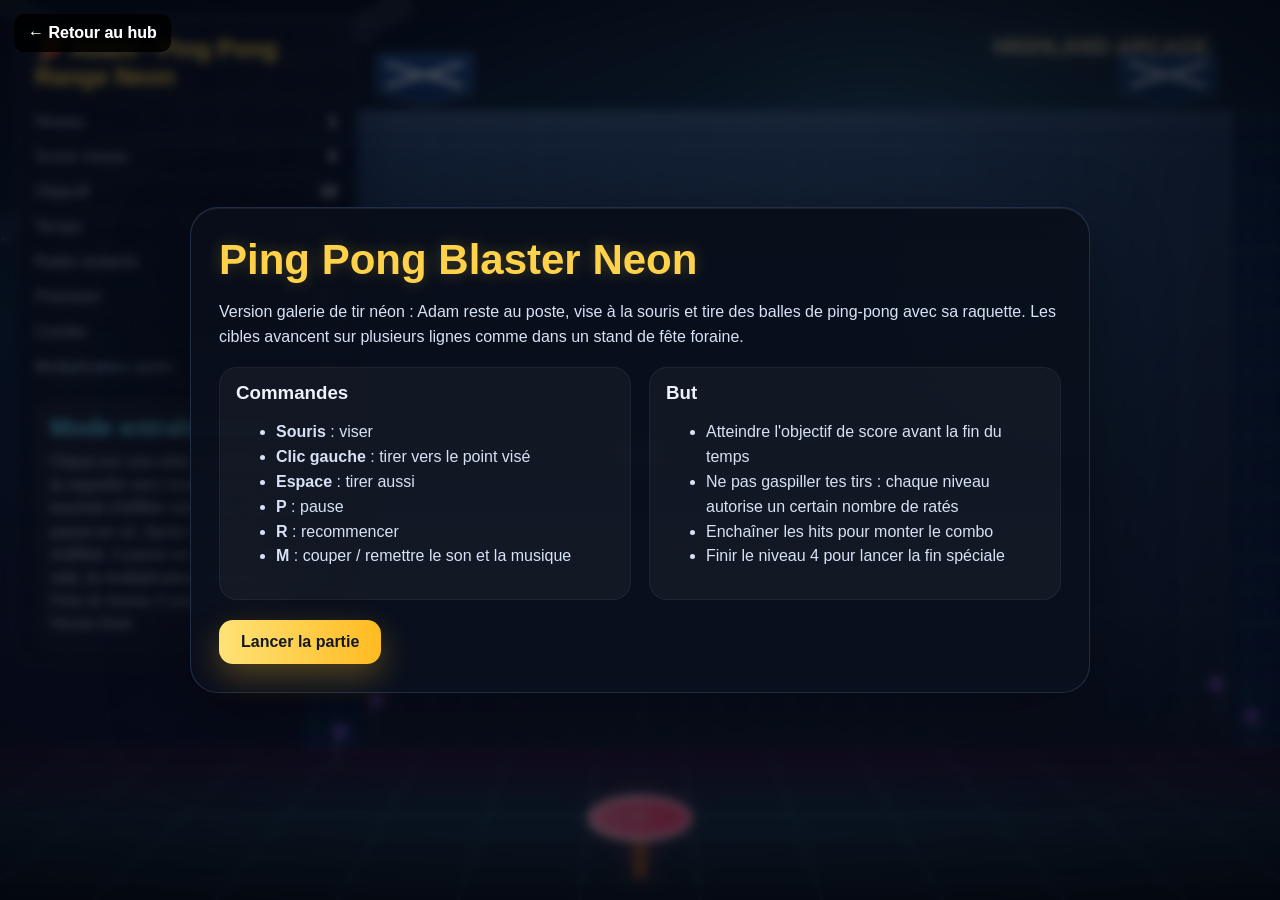
<file: Aduc/index.html>
<!DOCTYPE html>
<html lang="fr">
<head>
  <meta charset="UTF-8" />
  <meta name="viewport" content="width=device-width, initial-scale=1.0" />
  <title>Adam - Ping Pong Range Neon</title>
  <link rel="stylesheet" href="style.css" />
</head>
<body>
  <div id="game-wrap">
    <canvas id="gameCanvas" aria-label="Jeu Ping Pong Range"></canvas>

    <aside id="hud">
      <h1>🏓 Adam - Ping Pong Range Neon</h1>
      <div class="stat-row"><span>Niveau</span><strong id="levelText">1</strong></div>
      <div class="stat-row"><span>Score niveau</span><strong id="scoreText">0</strong></div>
      <div class="stat-row"><span>Objectif</span><strong id="goalText">18</strong></div>
      <div class="stat-row"><span>Temps</span><strong id="timeText">35.0s</strong></div>
      <div class="stat-row"><span>Ratés restants</span><strong id="livesText">7</strong></div>
      <div class="stat-row"><span>Précision</span><strong id="accuracyText">0%</strong></div>
      <div class="stat-row"><span>Combo</span><strong id="comboText">x1.0</strong></div>
      <div class="stat-row"><span>Multiplicateur score</span><strong id="weaponText">x1</strong></div>

      <section class="power-panel">
        <h2>Mode entraînement</h2>
        <p>
          Clique sur une cible : la balle part de la raquette vers l'endroit visé.
          Après 3 touches d'affilée sans rater, ton score passe en x2. Après 6 touches d'affilée, il passe en x3.
          Au moindre tir raté, le multiplicateur retombe à x1. Finis le niveau 4 pour déclencher l'écran final.
        </p>
      </section>
    </aside>

    <div id="overlay">
      <div class="card" id="overlayCard">
        <h2>Ping Pong Blaster Neon</h2>
        <p>
          Version galerie de tir néon : Adam reste au poste, vise à la souris et tire des balles de ping-pong
          avec sa raquette. Les cibles avancent sur plusieurs lignes comme dans un stand de fête foraine.
        </p>
        <div class="columns">
          <div>
            <h3>Commandes</h3>
            <ul>
              <li><strong>Souris</strong> : viser</li>
              <li><strong>Clic gauche</strong> : tirer vers le point visé</li>
              <li><strong>Espace</strong> : tirer aussi</li>
              <li><strong>P</strong> : pause</li>
              <li><strong>R</strong> : recommencer</li>
              <li><strong>M</strong> : couper / remettre le son et la musique</li>
            </ul>
          </div>
          <div>
            <h3>But</h3>
            <ul>
              <li>Atteindre l'objectif de score avant la fin du temps</li>
              <li>Ne pas gaspiller tes tirs : chaque niveau autorise un certain nombre de ratés</li>
              <li>Enchaîner les hits pour monter le combo</li>
              <li>Finir le niveau 4 pour lancer la fin spéciale</li>
            </ul>
          </div>
        </div>
        <button id="startBtn">Lancer la partie</button>
      </div>
    </div>

    <div id="toast"></div>
  </div>

  <script src="js/config.js"></script>
  <script src="js/audio.js"></script>
  <script src="js/entities.js"></script>
  <script src="js/game.js"></script>
  <a href="../index.html"
   style="position:fixed;top:14px;left:14px;z-index:9999;padding:10px 14px;border-radius:10px;background:rgba(0,0,0,.62);color:#fff;text-decoration:none;font-family:Arial,sans-serif;font-weight:700">
  ← Retour au hub
</a>
<a href="../index.html"
   style="position:fixed;top:14px;left:14px;z-index:9999;padding:10px 14px;border-radius:10px;background:rgba(0,0,0,.62);color:#fff;text-decoration:none;font-family:Arial,sans-serif;font-weight:700">
  ← Retour au hub
</a>
</body>
</html>
</file>
<file: Aduc/style.css>
:root {
  --bg: #0d1727;
  --bg2: #162238;
  --panel: rgba(8, 12, 24, 0.76);
  --line: rgba(138, 186, 255, 0.18);
  --text: #eef3fb;
  --muted: #b8c6d8;
  --gold: #ffd24a;
  --pink: #ff5f88;
  --cyan: #6fe8ff;
  --violet: #8e7cff;
}

* {
  box-sizing: border-box;
}

html,
body {
  margin: 0;
  width: 100%;
  height: 100%;
  overflow: hidden;
  font-family: Inter, Arial, Helvetica, sans-serif;
  background:
    radial-gradient(circle at top, rgba(82, 118, 255, 0.16), transparent 30%),
    linear-gradient(180deg, #060a14 0%, #0d1630 45%, #090d18 100%);
  color: var(--text);
}

body::before {
  content: '';
  position: fixed;
  inset: 0;
  pointer-events: none;
  background:
    linear-gradient(rgba(255,255,255,0.03) 1px, transparent 1px),
    linear-gradient(90deg, rgba(255,255,255,0.02) 1px, transparent 1px);
  background-size: 100% 4px, 4px 100%;
  opacity: 0.08;
  mix-blend-mode: screen;
}

#game-wrap {
  position: relative;
  width: 100vw;
  height: 100vh;
}

#game-wrap::after {
  content: '';
  position: absolute;
  inset: 0;
  pointer-events: none;
  background: radial-gradient(circle at center, transparent 52%, rgba(0,0,0,0.42) 100%);
}

#gameCanvas {
  display: block;
  width: 100%;
  height: 100%;
  cursor: crosshair;
}

#hud {
  position: absolute;
  top: 16px;
  left: 16px;
  z-index: 10;
  width: min(340px, calc(100vw - 32px));
  padding: 18px;
  border: 1px solid var(--line);
  border-radius: 22px;
  background:
    linear-gradient(180deg, rgba(10, 16, 32, 0.9), rgba(10, 16, 32, 0.72)),
    radial-gradient(circle at top right, rgba(111, 232, 255, 0.12), transparent 32%);
  backdrop-filter: blur(12px);
  box-shadow:
    0 20px 50px rgba(0, 0, 0, 0.32),
    inset 0 1px 0 rgba(255,255,255,0.08);
}

#hud h1 {
  margin: 0 0 14px;
  font-size: 24px;
  color: var(--gold);
  text-shadow: 0 0 14px rgba(255, 210, 74, 0.3);
}

#hud h2,
#overlay h3 {
  margin: 0 0 8px;
}

.stat-row {
  display: flex;
  justify-content: space-between;
  gap: 12px;
  padding: 8px 0;
  border-bottom: 1px solid rgba(255, 255, 255, 0.07);
}

.stat-row span {
  color: var(--muted);
}

.stat-row strong {
  color: #f7fbff;
}

.power-panel {
  margin-top: 14px;
  padding: 14px;
  background: linear-gradient(180deg, rgba(255,255,255,0.05), rgba(255,255,255,0.03));
  border: 1px solid rgba(255,255,255,0.05);
  border-radius: 16px;
}

.power-panel p {
  color: var(--muted);
  line-height: 1.45;
  margin: 0;
}

#overlay {
  position: absolute;
  inset: 0;
  display: flex;
  align-items: center;
  justify-content: center;
  padding: 20px;
  background: rgba(4, 7, 15, 0.68);
  backdrop-filter: blur(5px);
  z-index: 20;
}

.card {
  width: min(900px, 100%);
  padding: 28px;
  border-radius: 28px;
  border: 1px solid var(--line);
  background:
    linear-gradient(180deg, rgba(8, 14, 26, 0.96), rgba(10, 16, 30, 0.9)),
    radial-gradient(circle at top right, rgba(111, 232, 255, 0.12), transparent 32%);
  box-shadow:
    0 30px 80px rgba(0, 0, 0, 0.42),
    inset 0 1px 0 rgba(255,255,255,0.08);
}

.card h2 {
  margin: 0 0 12px;
  font-size: clamp(30px, 4vw, 42px);
  color: var(--gold);
  text-shadow: 0 0 16px rgba(255, 210, 74, 0.25);
}

.card p,
.card li {
  color: #d7e2f6;
  line-height: 1.55;
}

.columns {
  display: grid;
  grid-template-columns: repeat(auto-fit, minmax(240px, 1fr));
  gap: 18px;
  margin-top: 18px;
}

.columns > div {
  background: rgba(255, 255, 255, 0.04);
  padding: 14px 16px;
  border-radius: 18px;
  border: 1px solid rgba(255,255,255,0.05);
}

button {
  margin-top: 20px;
  border: 0;
  border-radius: 14px;
  padding: 13px 22px;
  font-size: 16px;
  font-weight: 700;
  cursor: pointer;
  color: #111827;
  background: linear-gradient(90deg, #ffe277, #ffbb21);
  box-shadow: 0 12px 32px rgba(255, 187, 33, 0.3);
}

button:hover {
  transform: translateY(-1px);
}

#toast {
  position: absolute;
  right: 16px;
  bottom: 16px;
  min-width: 180px;
  max-width: 360px;
  padding: 12px 14px;
  border-radius: 14px;
  border: 1px solid var(--line);
  background: rgba(10, 18, 34, 0.9);
  color: var(--text);
  box-shadow: 0 14px 40px rgba(0,0,0,0.25);
  opacity: 0;
  transform: translateY(10px);
  transition: opacity 180ms ease, transform 180ms ease;
  z-index: 25;
  pointer-events: none;
}

#toast.show {
  opacity: 1;
  transform: translateY(0);
}

@media (max-width: 760px) {
  #hud {
    width: calc(100vw - 24px);
    left: 12px;
    top: 12px;
    padding: 12px;
  }

  #hud h1 {
    font-size: 20px;
  }

  .card {
    padding: 20px;
  }
}


#hud::before {
  content: '';
  position: absolute;
  inset: 0;
  border-radius: 22px;
  pointer-events: none;
  background:
    repeating-linear-gradient(90deg, rgba(31, 77, 156, 0.09) 0 20px, transparent 20px 40px),
    repeating-linear-gradient(0deg, rgba(255,255,255,0.03) 0 20px, transparent 20px 40px);
  mix-blend-mode: screen;
  opacity: 0.28;
}

.power-panel h2 {
  color: var(--cyan);
}


.victory-photo {
  display: block;
  width: min(100%, 480px);
  max-height: 58vh;
  object-fit: cover;
  margin: 18px auto 12px;
  border-radius: 22px;
  border: 2px solid rgba(255,255,255,0.24);
  box-shadow:
    0 24px 70px rgba(0,0,0,0.4),
    0 0 28px rgba(111,232,255,0.18);
}

.card.finale-card {
  text-align: center;
}


#overlay.victory-overlay {
  padding: 0;
  background: #000;
  backdrop-filter: none;
}

.card.finale-screen {
  width: 100vw;
  height: 100vh;
  max-width: none;
  border-radius: 0;
  border: 0;
  padding: 0;
  background: #000;
  box-shadow: none;
  position: relative;
  overflow: hidden;
}

.finale-photo-full {
  width: 100%;
  height: 100%;
  object-fit: cover;
  display: block;
  filter: saturate(1.06) contrast(1.03);
}

.finale-burst {
  position: absolute;
  inset: 0;
  display: flex;
  align-items: center;
  justify-content: center;
  background:
    radial-gradient(circle at center, rgba(255, 255, 255, 0.08), transparent 28%),
    radial-gradient(circle at 15% 20%, rgba(255, 122, 162, 0.3), transparent 22%),
    radial-gradient(circle at 85% 18%, rgba(111, 232, 255, 0.32), transparent 20%),
    radial-gradient(circle at 50% 82%, rgba(255, 210, 74, 0.22), transparent 28%),
    linear-gradient(180deg, rgba(0,0,0,0.2), rgba(0,0,0,0.42));
}

.finale-title {
  margin: 0;
  padding: 20px 28px;
  max-width: min(92vw, 1200px);
  text-align: center;
  font-size: clamp(42px, 8vw, 96px);
  line-height: 0.96;
  letter-spacing: 1px;
  font-family: "Comic Sans MS", "Marker Felt", "Trebuchet MS", cursive;
  color: #fff06f;
  text-shadow:
    -4px -4px 0 rgba(255, 65, 140, 0.92),
    4px 4px 0 rgba(59, 237, 255, 0.9),
    0 0 24px rgba(255, 240, 111, 0.8),
    0 0 48px rgba(255, 110, 171, 0.55);
  transform: rotate(-4deg);
  animation: finaleBounce 1.7s ease-in-out infinite;
}

.finale-burst button {
  position: absolute;
  bottom: 34px;
  pointer-events: auto;
}

@keyframes finaleBounce {
  0% { transform: translateY(0) rotate(-4deg) scale(1); }
  25% { transform: translateY(-6px) rotate(-2deg) scale(1.03); }
  50% { transform: translateY(3px) rotate(-5.5deg) scale(0.99); }
  75% { transform: translateY(-4px) rotate(-2.8deg) scale(1.02); }
  100% { transform: translateY(0) rotate(-4deg) scale(1); }
}
</file>
